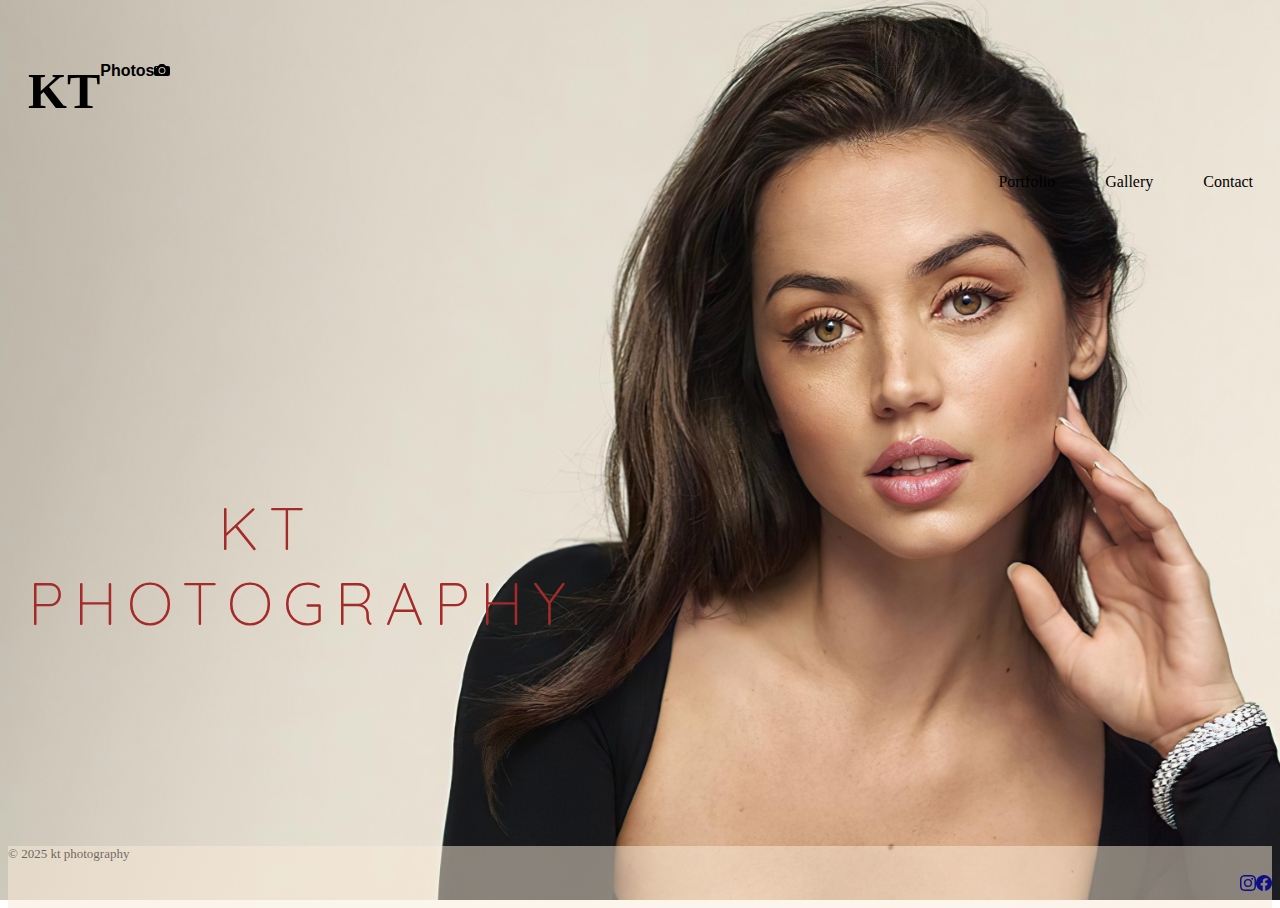
<file: index.html>
<!DOCTYPE html>
<html lang="en">
<head>
    <meta charset="UTF-8">
    <meta name="viewport" content="width=device-width, initial-scale=1.0">
    <title>Project</title>
    <link rel="stylesheet" href="style.css">
    <link rel="preconnect" href="https://fonts.googleapis.com">
<link rel="preconnect" href="https://fonts.gstatic.com" crossorigin>
<link href="https://fonts.googleapis.com/css2?family=Quicksand:wght@300&display=swap" rel="stylesheet">
<link href="https://cdn.jsdelivr.net/npm/bootstrap@5.3.8/dist/css/bootstrap.min.css" rel="stylesheet" integrity="sha384-sRIl4kxILFvY47J16cr9ZwB07vP4J8+LH7qKQnuqkuIAvNWLzeN8tE5YBujZqJLB" crossorigin="anonymous">
<script src="https://cdn.jsdelivr.net/npm/bootstrap@5.3.8/dist/js/bootstrap.bundle.min.js" integrity="sha384-FKyoEForCGlyvwx9Hj09JcYn3nv7wiPVlz7YYwJrWVcXK/BmnVDxM+D2scQbITxI" crossorigin="anonymous"></script>

</head>
<body>
    <div class="nav-container">
        <h1>KT <span id="head">Photos</span><div id="logo"> <svg xmlns="http://www.w3.org/2000/svg" width="16" height="16" fill="currentColor" class="bi bi-camera-fill" viewBox="0 0 16 16">
  <path d="M10.5 8.5a2.5 2.5 0 1 1-5 0 2.5 2.5 0 0 1 5 0"/>
  <path d="M2 4a2 2 0 0 0-2 2v6a2 2 0 0 0 2 2h12a2 2 0 0 0 2-2V6a2 2 0 0 0-2-2h-1.172a2 2 0 0 1-1.414-.586l-.828-.828A2 2 0 0 0 9.172 2H6.828a2 2 0 0 0-1.414.586l-.828.828A2 2 0 0 1 3.172 4zm.5 2a.5.5 0 1 1 0-1 .5.5 0 0 1 0 1m9 2.5a3.5 3.5 0 1 1-7 0 3.5 3.5 0 0 1 7 0"/>
</svg></div></h1>
       
        <ul class="nav-list">
            <li><a href="index.htm" >Portfolio </a></li>
            <li> <a href="gallery.html">Gallery</a></li>
            <li><a href="booking.html">Contact</a></li>
        </ul>

    </div>

    <p>
        <span style="position: absolute; left: 210px;">KT</span> <br>PHOTOGRAPHY 
    </p>

    <div class="footer">
        &copy; 2025 kt photography

       <ul  class="foot">
            <li><a href="www.instagram.com"><svg xmlns="http://www.w3.org/2000/svg" width="16" height="16" fill="currentColor" class="bi bi-instagram" viewBox="0 0 16 16">
  <path d="M8 0C5.829 0 5.556.01 4.703.048 3.85.088 3.269.222 2.76.42a3.9 3.9 0 0 0-1.417.923A3.9 3.9 0 0 0 .42 2.76C.222 3.268.087 3.85.048 4.7.01 5.555 0 5.827 0 8.001c0 2.172.01 2.444.048 3.297.04.852.174 1.433.372 1.942.205.526.478.972.923 1.417.444.445.89.719 1.416.923.51.198 1.09.333 1.942.372C5.555 15.99 5.827 16 8 16s2.444-.01 3.298-.048c.851-.04 1.434-.174 1.943-.372a3.9 3.9 0 0 0 1.416-.923c.445-.445.718-.891.923-1.417.197-.509.332-1.09.372-1.942C15.99 10.445 16 10.173 16 8s-.01-2.445-.048-3.299c-.04-.851-.175-1.433-.372-1.941a3.9 3.9 0 0 0-.923-1.417A3.9 3.9 0 0 0 13.24.42c-.51-.198-1.092-.333-1.943-.372C10.443.01 10.172 0 7.998 0zm-.717 1.442h.718c2.136 0 2.389.007 3.232.046.78.035 1.204.166 1.486.275.373.145.64.319.92.599s.453.546.598.92c.11.281.24.705.275 1.485.039.843.047 1.096.047 3.231s-.008 2.389-.047 3.232c-.035.78-.166 1.203-.275 1.485a2.5 2.5 0 0 1-.599.919c-.28.28-.546.453-.92.598-.28.11-.704.24-1.485.276-.843.038-1.096.047-3.232.047s-2.39-.009-3.233-.047c-.78-.036-1.203-.166-1.485-.276a2.5 2.5 0 0 1-.92-.598 2.5 2.5 0 0 1-.6-.92c-.109-.281-.24-.705-.275-1.485-.038-.843-.046-1.096-.046-3.233s.008-2.388.046-3.231c.036-.78.166-1.204.276-1.486.145-.373.319-.64.599-.92s.546-.453.92-.598c.282-.11.705-.24 1.485-.276.738-.034 1.024-.044 2.515-.045zm4.988 1.328a.96.96 0 1 0 0 1.92.96.96 0 0 0 0-1.92m-4.27 1.122a4.109 4.109 0 1 0 0 8.217 4.109 4.109 0 0 0 0-8.217m0 1.441a2.667 2.667 0 1 1 0 5.334 2.667 2.667 0 0 1 0-5.334"/>
</svg></a></li> 

           <li><a href="www.facebook.com"><svg xmlns="http://www.w3.org/2000/svg" width="16" height="16" fill="currentColor" class="bi bi-facebook" viewBox="0 0 16 16">
  <path d="M16 8.049c0-4.446-3.582-8.05-8-8.05C3.58 0-.002 3.603-.002 8.05c0 4.017 2.926 7.347 6.75 7.951v-5.625h-2.03V8.05H6.75V6.275c0-2.017 1.195-3.131 3.022-3.131.876 0 1.791.157 1.791.157v1.98h-1.009c-.993 0-1.303.621-1.303 1.258v1.51h2.218l-.354 2.326H9.25V16c3.824-.604 6.75-3.934 6.75-7.951"/>
</svg></a></li>            

        </ul>
    </div>

    
         

</body>
</html>
</file>
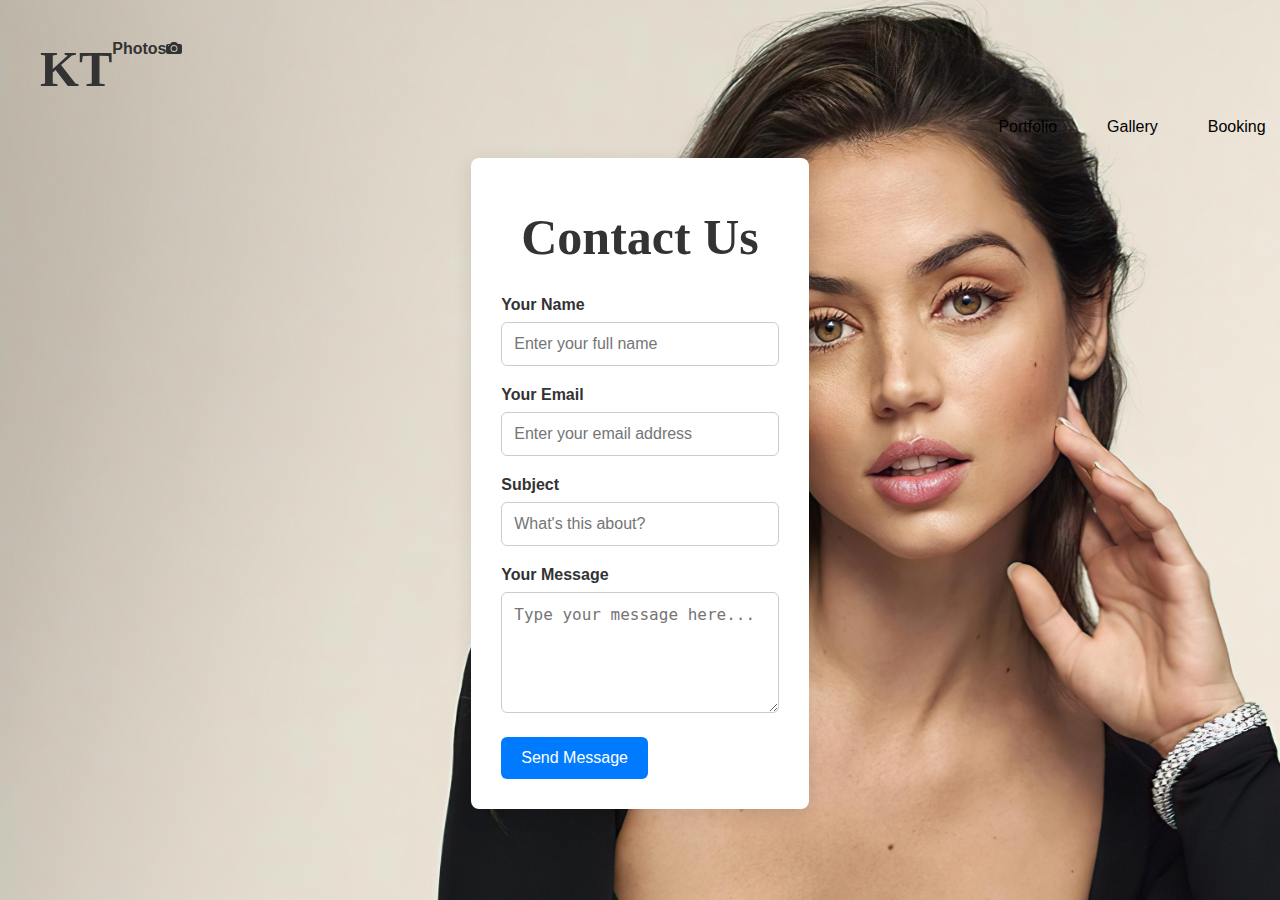
<file: booking.html>
<!DOCTYPE html>
<html lang="en">
<head>
    <meta charset="UTF-8">
    <meta name="viewport" content="width=device-width, initial-scale=1.0">
    <title>Contact</title>
    <link rel="stylesheet" href="booking.css">
</head>
<body>
    <!DOCTYPE html>
<html lang="en">
<head>
  <meta charset="UTF-8">
  <meta name="viewport" content="width=device-width, initial-scale=1">
  <title>Contact Us</title>
  <link rel="stylesheet" href="style.css">
</head>
<body>

    <div class="nav-container">
        <h1>KT <span id="head">Photos</span><div id="logo"> <svg xmlns="http://www.w3.org/2000/svg" width="16" height="16" fill="currentColor" class="bi bi-camera-fill" viewBox="0 0 16 16">
  <path d="M10.5 8.5a2.5 2.5 0 1 1-5 0 2.5 2.5 0 0 1 5 0"/>
  <path d="M2 4a2 2 0 0 0-2 2v6a2 2 0 0 0 2 2h12a2 2 0 0 0 2-2V6a2 2 0 0 0-2-2h-1.172a2 2 0 0 1-1.414-.586l-.828-.828A2 2 0 0 0 9.172 2H6.828a2 2 0 0 0-1.414.586l-.828.828A2 2 0 0 1 3.172 4zm.5 2a.5.5 0 1 1 0-1 .5.5 0 0 1 0 1m9 2.5a3.5 3.5 0 1 1-7 0 3.5 3.5 0 0 1 7 0"/>
</svg></div></h1>
       
        <ul class="nav-list">
            <li><a href="index.htm" >Portfolio </a></li>
            <li> <a href="gallery.html">Gallery</a></li>
            <li><a href="booking.html">Booking</a></li>
        </ul>

    </div>

  <div class="contact-container">
    <h1>Contact Us</h1>
    <!-- <p>We’d love to hear from you! Please fill out the form below.</p> -->

    <form action="#" method="POST" class="contact-form">
      <div class="form-group">
        <label for="name">Your Name</label>
        <input type="text" id="name" name="name" required placeholder="Enter your full name">
      </div>

      <div class="form-group">
        <label for="email">Your Email</label>
        <input type="email" id="email" name="email" required placeholder="Enter your email address">
      </div>

      <div class="form-group">
        <label for="subject">Subject</label>
        <input type="text" id="subject" name="subject" placeholder="What's this about?">
      </div>

      <div class="form-group">
        <label for="message">Your Message</label>
        <textarea id="message" name="message" rows="5" required placeholder="Type your message here..."></textarea>
      </div>

      <button type="submit">Send Message</button>
    </form>
  </div>


</body>
</html>
</file>
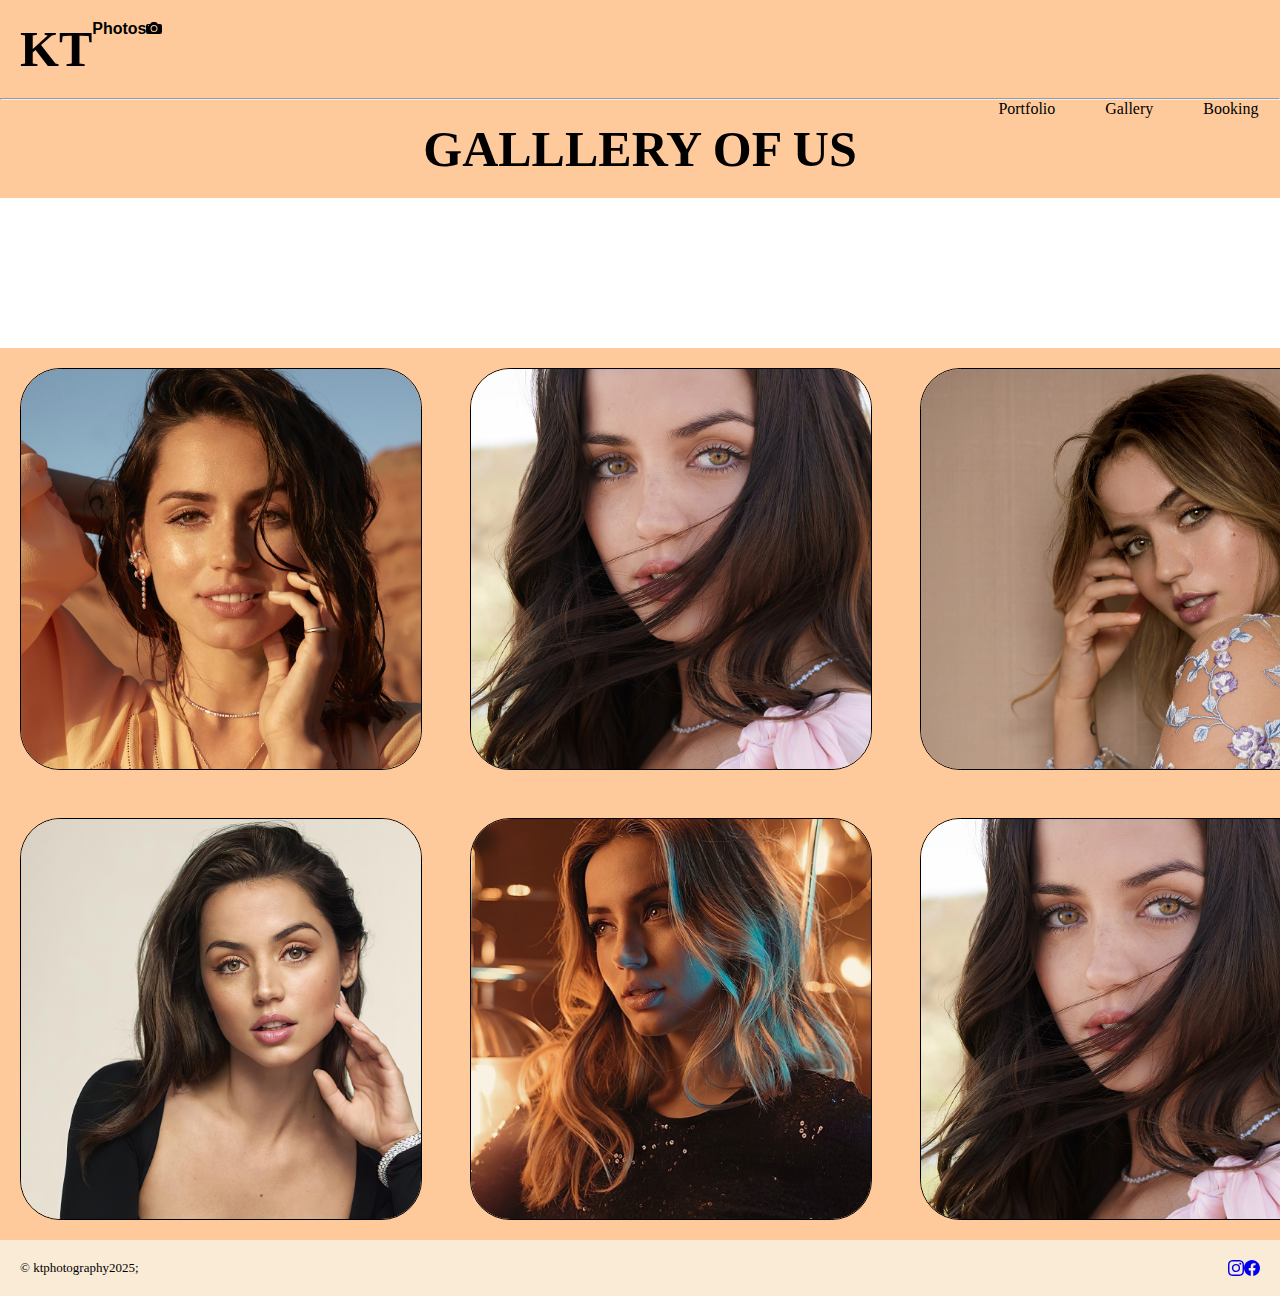
<file: gallery.html>
<!DOCTYPE html>
<html lang="en">
<head>
    <meta charset="UTF-8">
    <meta name="viewport" content="width=device-width, initial-scale=1.0">
    <title>Gallery</title>
    <link rel="stylesheet" href="gallery.css">
    <link href="https://cdn.jsdelivr.net/npm/bootstrap@5.3.8/dist/css/bootstrap.min.css" rel="stylesheet" integrity="sha384-sRIl4kxILFvY47J16cr9ZwB07vP4J8+LH7qKQnuqkuIAvNWLzeN8tE5YBujZqJLB" crossorigin="anonymous">
    <script src="https://cdn.jsdelivr.net/npm/bootstrap@5.3.8/dist/js/bootstrap.bundle.min.js" integrity="sha384-FKyoEForCGlyvwx9Hj09JcYn3nv7wiPVlz7YYwJrWVcXK/BmnVDxM+D2scQbITxI" crossorigin="anonymous"></script>
</head>
<body>
    <div class="nav-container">
        <h1>KT <span id="head">Photos</span><div id="logo"> <svg xmlns="http://www.w3.org/2000/svg" width="16" height="16" fill="currentColor" class="bi bi-camera-fill" viewBox="0 0 16 16">
  <path d="M10.5 8.5a2.5 2.5 0 1 1-5 0 2.5 2.5 0 0 1 5 0"/>
  <path d="M2 4a2 2 0 0 0-2 2v6a2 2 0 0 0 2 2h12a2 2 0 0 0 2-2V6a2 2 0 0 0-2-2h-1.172a2 2 0 0 1-1.414-.586l-.828-.828A2 2 0 0 0 9.172 2H6.828a2 2 0 0 0-1.414.586l-.828.828A2 2 0 0 1 3.172 4zm.5 2a.5.5 0 1 1 0-1 .5.5 0 0 1 0 1m9 2.5a3.5 3.5 0 1 1-7 0 3.5 3.5 0 0 1 7 0"/>
</svg></div></h1>
       <hr>
        <ul class="nav-list">
            <li><a href="index.htm" >Portfolio </a></li>
            <li> <a href="gallery.html">Gallery</a></li>
            <li><a href="booking.html">Booking</a></li>
        </ul>

    </div>

<div class="heass">
    <h1>GALLLERY OF US</h1>
</div>

    <div class="grid-container">
        <div class="grid-item"><img src="images/1533726-3840x2160-desktop-4k-ana-de-armas-background-image.jpg"  ></div>
       <div class="grid-item"><img src="images/1534225-2160x3840-iphone-4k-ana-de-armas-background.jpg" ></div>
        <div class="grid-item"><img src="images/1533736-3840x2160-desktop-4k-ana-de-armas-wallpaper-photo.jpg"></div>
        <div class="grid-item"><img src="images/1533673-3840x2160-desktop-4k-ana-de-armas-wallpaper-image.jpg"> </div>
         <div class="grid-item"><img src="images/1533933-2160x3840-phone-4k-ana-de-armas-wallpaper-photo.jpg"></div>
        <div class="grid-item"><img src="images/1534225-2160x3840-iphone-4k-ana-de-armas-background.jpg"></div>


    </div>
<div class="footer">
    &copy; ktphotography2025;
    
    <ul  class="foot">
            <li><a href="www.instagram.com"><svg xmlns="http://www.w3.org/2000/svg" width="16" height="16" fill="currentColor" class="bi bi-instagram" viewBox="0 0 16 16">
  <path d="M8 0C5.829 0 5.556.01 4.703.048 3.85.088 3.269.222 2.76.42a3.9 3.9 0 0 0-1.417.923A3.9 3.9 0 0 0 .42 2.76C.222 3.268.087 3.85.048 4.7.01 5.555 0 5.827 0 8.001c0 2.172.01 2.444.048 3.297.04.852.174 1.433.372 1.942.205.526.478.972.923 1.417.444.445.89.719 1.416.923.51.198 1.09.333 1.942.372C5.555 15.99 5.827 16 8 16s2.444-.01 3.298-.048c.851-.04 1.434-.174 1.943-.372a3.9 3.9 0 0 0 1.416-.923c.445-.445.718-.891.923-1.417.197-.509.332-1.09.372-1.942C15.99 10.445 16 10.173 16 8s-.01-2.445-.048-3.299c-.04-.851-.175-1.433-.372-1.941a3.9 3.9 0 0 0-.923-1.417A3.9 3.9 0 0 0 13.24.42c-.51-.198-1.092-.333-1.943-.372C10.443.01 10.172 0 7.998 0zm-.717 1.442h.718c2.136 0 2.389.007 3.232.046.78.035 1.204.166 1.486.275.373.145.64.319.92.599s.453.546.598.92c.11.281.24.705.275 1.485.039.843.047 1.096.047 3.231s-.008 2.389-.047 3.232c-.035.78-.166 1.203-.275 1.485a2.5 2.5 0 0 1-.599.919c-.28.28-.546.453-.92.598-.28.11-.704.24-1.485.276-.843.038-1.096.047-3.232.047s-2.39-.009-3.233-.047c-.78-.036-1.203-.166-1.485-.276a2.5 2.5 0 0 1-.92-.598 2.5 2.5 0 0 1-.6-.92c-.109-.281-.24-.705-.275-1.485-.038-.843-.046-1.096-.046-3.233s.008-2.388.046-3.231c.036-.78.166-1.204.276-1.486.145-.373.319-.64.599-.92s.546-.453.92-.598c.282-.11.705-.24 1.485-.276.738-.034 1.024-.044 2.515-.045zm4.988 1.328a.96.96 0 1 0 0 1.92.96.96 0 0 0 0-1.92m-4.27 1.122a4.109 4.109 0 1 0 0 8.217 4.109 4.109 0 0 0 0-8.217m0 1.441a2.667 2.667 0 1 1 0 5.334 2.667 2.667 0 0 1 0-5.334"/>
</svg></a></li> 

           <li><a href="www.facebook.com"><svg xmlns="http://www.w3.org/2000/svg" width="16" height="16" fill="currentColor" class="bi bi-facebook" viewBox="0 0 16 16">
  <path d="M16 8.049c0-4.446-3.582-8.05-8-8.05C3.58 0-.002 3.603-.002 8.05c0 4.017 2.926 7.347 6.75 7.951v-5.625h-2.03V8.05H6.75V6.275c0-2.017 1.195-3.131 3.022-3.131.876 0 1.791.157 1.791.157v1.98h-1.009c-.993 0-1.303.621-1.303 1.258v1.51h2.218l-.354 2.326H9.25V16c3.824-.604 6.75-3.934 6.75-7.951"/>
</svg></a></li>            

        </ul>

    
</div>




</body>
</html>
</file>
<file: style.css>
*{
    padding: 0;
    margin: o;
}
html{height: 100%;}

body{
    background-image: url(images/1533673-3840x2160-desktop-4k-ana-de-armas-wallpaper-image.jpg);
    background-size:cover;
    background-repeat: no-repeat;
    min-height: 100%;
    display: flex;
    flex-direction: column;
}
h1{
    font-family: serif;
    font-size: 50px;
    padding: 20px;    
    display: flex;

}
#head{
    font-size: medium;
    font-family: sans-serif;
    
}
#logo{
    display: flex;
    
}
.nav-list{display: flex;
    justify-content: flex-end;
    gap: 50px;
text-decoration: none;
position: absolute;
left: 78%;
margin-top: auto; 
list-style: none;
}

.nav-list a {
    color: black;
    text-decoration: none;
}


p{
    font-size: 60px;
 
  font-family: "Quicksand", sans-serif;
  font-optical-sizing: auto;
  font-weight: 300;
  font-style: normal;
  position: absolute;
  bottom: 20%;
  padding: 20px;
  color:brown;
  letter-spacing: 10px;
}
.footer{
    margin-top: auto;
    color: black;
    font-size: small;
    font-family: serif;
    background-color: antiquewhite;
    opacity: 50%;
    /* padding: 10px; */
    /* position:absolute; */
    /* bottom: 0;    */
    color: black;
    
    
}

.foot{
    list-style: none;
    display: flex;
    justify-content: flex-end;
    
}
</file>
<file: gallery.css>
*{
    padding: 0;
    margin: 0;
    /* background-color:  #ffca9b; */
} 
html{
    height: 100%;
}
body{
    height: 100%;
    min-width: 100%;
    
    
}

 
 
 
 
 
 
 
h1{
    font-family: serif;
    font-size: 50px;
    padding: 20px;    
    display: flex;
    background-color:  #ffca9b;

}
#head{
    font-size: medium;
    font-family: sans-serif;
    
}
#logo{
    display: flex;
    
}
.nav-list{display: flex;
    justify-content: flex-end;
    gap: 50px;
text-decoration: none;
position: absolute;
left: 78%;
margin-top: auto; 
list-style: none;
}

.nav-list a {
    color: black;
    text-decoration: none;
}


.heass h1{
    font-size: 50px;
    text-align: center;
    display: flex;
    justify-content: center;

}
.grid-container{
    display: grid;
    grid-template-columns: 1fr 1fr 1fr;
    grid-template-rows:1fr 1fr ;
    /* height: 100vh; */
    gap: 3rem;
    /* border: 1px solid black; */
    padding: 20px;
    margin-top: 150px;
    background-color: #ffca9b;
}
img{
    display: flex;
    justify-content: center;
    width: 400px;
    height: 400px;
    object-fit: cover;
    border-radius: 10%;
    border:1px solid black;
background-color: #ffca9b;
    
}
.footer{
    font-size: small;
    font-family: serif;
    background-color: antiquewhite;
    /* display: flex; */
    
    padding: 20px;
}

.foot{
    list-style: none;
    display: flex;
    float: right;
 background-color: antiquewhite;
}
</file>
<file: booking.css>
/* Reset some default styles */
* {
  margin: 0;
  padding: 0;
  box-sizing: border-box;
}


html{
    height: 100%;
}
body{
    height: 100%;
    min-width: 100%;
    
    
}
 
h1{
    font-family: serif;
    font-size: 50px;
    padding: 20px;    
    display: flex;
    /* background-color:  #ffca9b; */

}
#head{
    font-size: medium;
    font-family: sans-serif;
    
}
#logo{
    display: flex;
    
}
.nav-list{display: flex;
    justify-content: flex-end;
    gap: 50px;
text-decoration: none;
position: absolute;
left: 78%;
margin-top: auto; 
list-style: none;
}

.nav-list a {
    color: black;
    text-decoration: none;
}


body {
  font-family: "Segoe UI", Tahoma, Geneva, Verdana, sans-serif;
  background-color: #f9f9f9;
  color: #333;
  padding: 20px;
}

.contact-container {
  max-width: 600px;
  margin: 40px auto;
  background: white;
  padding: 30px;
  border-radius: 8px;
  box-shadow: 0 5px 20px rgba(0,0,0,0.1);
}

.contact-container h1 {
  margin-bottom: 10px;
  color: #333;
}

.contact-container p {
  margin-bottom: 30px;
  font-size: 1rem;
  color: #666;
}

.contact-form .form-group {
  margin-bottom: 20px;
}

.contact-form label {
  display: block;
  margin-bottom: 8px;
  font-weight: 600;
}

.contact-form input,
.contact-form textarea {
  width: 100%;
  padding: 12px;
  border: 1px solid #ccc;
  border-radius: 6px;
  font-size: 1rem;
  transition: border-color 0.3s ease;
}

.contact-form input:focus,
.contact-form textarea:focus {
  border-color: #007bff;
  outline: none;
}

.contact-form button {
  background-color: #007bff;
  color: white;
  padding: 12px 20px;
  border: none;
  border-radius: 6px;
  font-size: 1rem;
  cursor: pointer;
  transition: background-color 0.3s ease;
}

.contact-form button:hover {
  background-color: #0056b3;
}

/* Responsive */
@media (max-width: 600px) {
  .contact-container {
    padding: 20px;
  }
}
</file>
